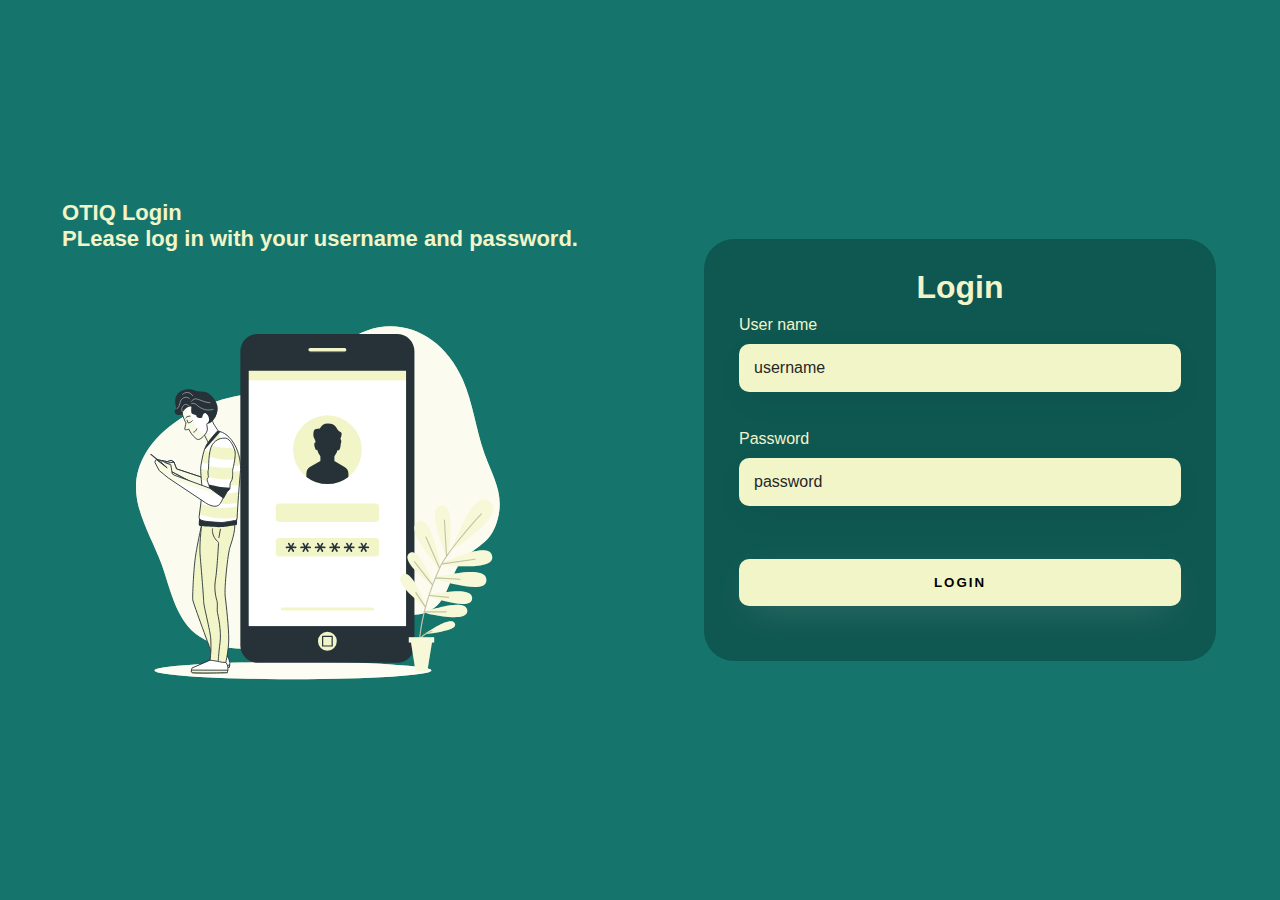
<file: Flask/templates/login.html>
<!DOCTYPE html>
<html lang="en">
<head>
    <meta charset="UTF-8">
    <meta http-equiv="X-UA-Compatible" content="IE=edge">
    <meta name="viewport" content="width=device-width, initial-scale=1.0">
    <link rel="stylesheet" href="../static/css/login.css">
    <title>Kereső</title>
</head>

<body>
    <div class="main-login">
        <div class="left-login">
            <h1>OTIQ Login <br> PLease log in with your username and password.</h1>
            <img src="../static/img/login.svg" class="left-login-image" alt="Bejelentkező animáció">
        </div>
        <form action="/query" method="post">
        <div class="right-login">
            <div class="card-login">
                <h1>Login</h1>
                
                <div class="textfield">
                    <label for="username">User name</label>
                    <input type="text" id="username" name="username" placeholder="username" autocomplete="no"><br>
                </div>
                <div class="textfield">
                    <label for="password">Password</label>
                    <input type="password" id="password" name="password" placeholder="password" autocomplete="no"><br>
                </div>
                <input type="submit"  value="Login" class="btn btn-primary">
                </form>
            </div>
        </div>
    </div>
</body>
</html>
</file>
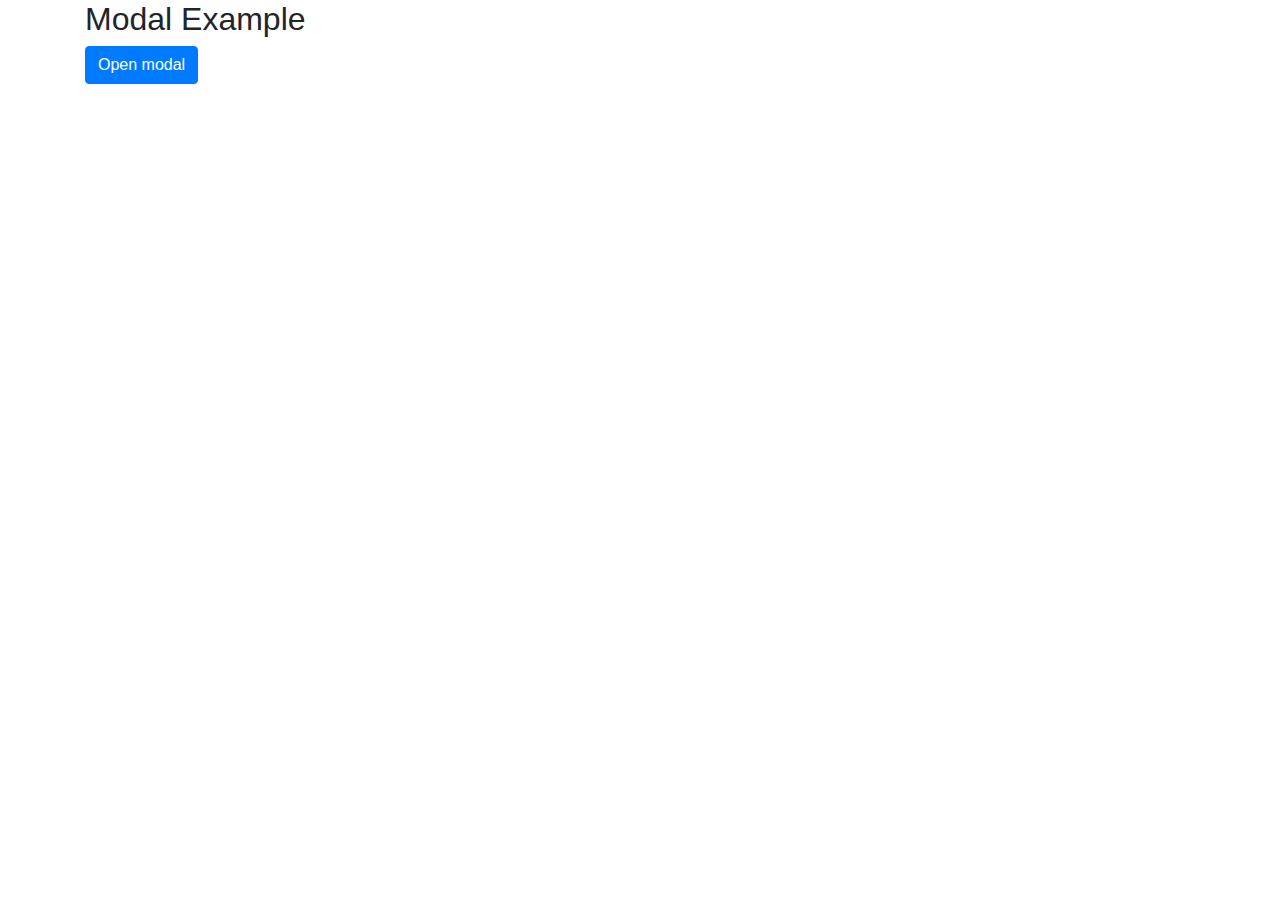
<file: Flask/templates/modal.html>
<!DOCTYPE html>
<html lang="en">
<head>
  <title>Bootstrap Example</title>
  <meta charset="utf-8">
  <meta name="viewport" content="width=device-width, initial-scale=1">
  <link rel="stylesheet" href="https://cdn.jsdelivr.net/npm/bootstrap@4.6.1/dist/css/bootstrap.min.css">

  <script src="https://cdn.jsdelivr.net/npm/jquery@3.5.1/dist/jquery.slim.min.js"></script>
  <script src="https://cdn.jsdelivr.net/npm/popper.js@1.16.1/dist/umd/popper.min.js"></script>
  <script src="https://cdn.jsdelivr.net/npm/bootstrap@4.6.1/dist/js/bootstrap.bundle.min.js"></script>

</head>
<body>

<div class="container">
  <h2>Modal Example</h2>
  <!-- Button to Open the Modal -->
  <button type="button" class="btn btn-primary" data-toggle="modal" data-target="#myModal">
    Open modal
  </button>

  <!-- The Modal -->
  <div class="modal" id="myModal">
    <div class="modal-dialog">
      <div class="modal-content">
      
        <!-- Modal Header -->
        <div class="modal-header">
          <h4 class="modal-title">Modal Heading</h4>
          <button type="button" class="close" data-dismiss="modal">&times;</button>
        </div>
        
        <!-- Modal body -->
        <div class="modal-body">
          Modal body..
        </div>
        
        <!-- Modal footer -->
        <div class="modal-footer">
          <button type="button" class="btn btn-danger" data-dismiss="modal">Close</button>
        </div>
        
      </div>
    </div>
  </div>
  
</div>

</body>
</html>
</file>
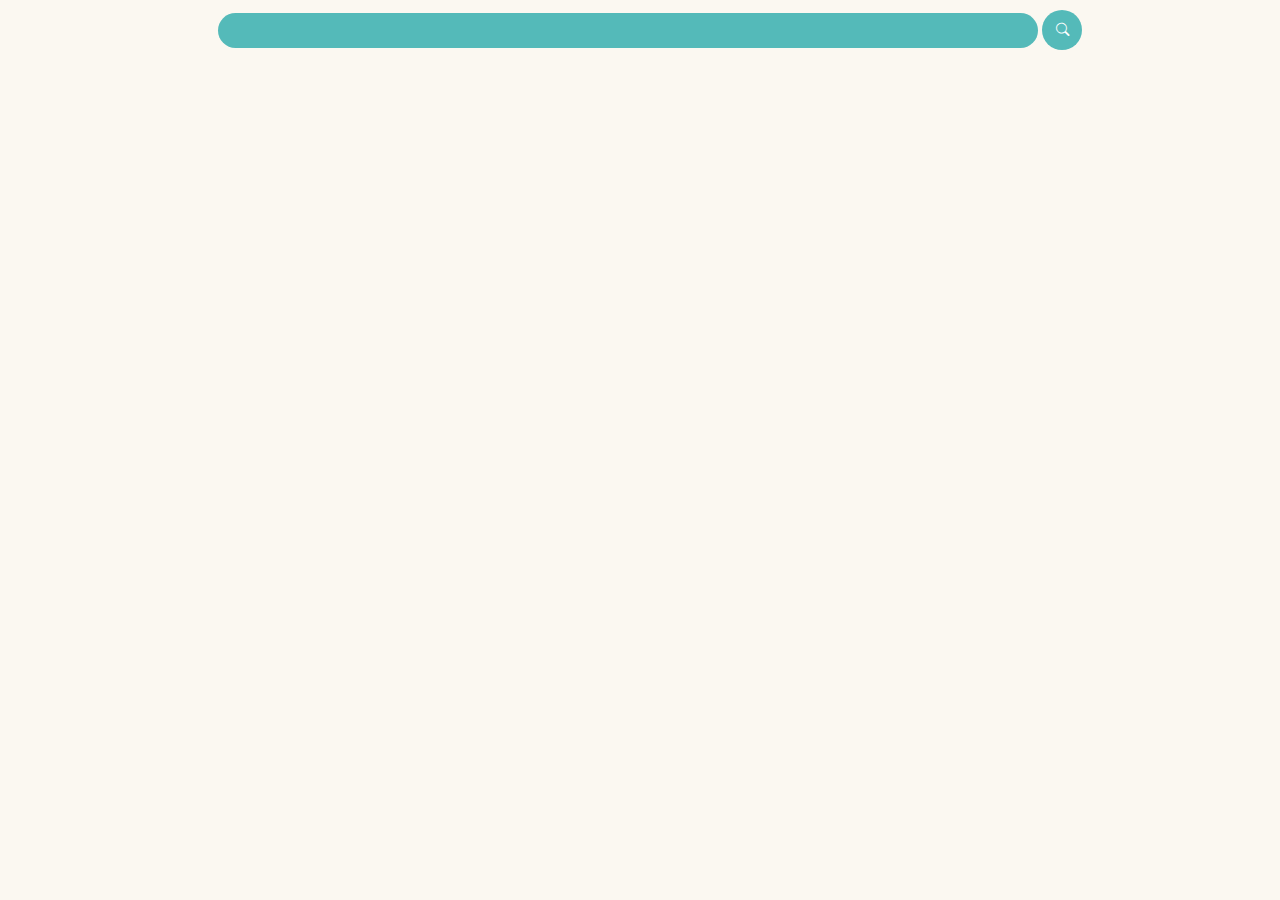
<file: Flask/templates/query_1.html>
<!DOCTYPE html>
<html lang="en">
<head>
    <meta charset="UTF-8">
    <meta http-equiv="X-UA-Compatible" content="IE=edge">
    <meta name="viewport" content="width=device-width, initial-scale=1.0 shrink-to-fit=no" >
    <link href="https://cdn.jsdelivr.net/npm/bootstrap@5.1.3/dist/css/bootstrap.min.css" rel="stylesheet" integrity="sha384-1BmE4kWBq78iYhFldvKuhfTAU6auU8tT94WrHftjDbrCEXSU1oBoqyl2QvZ6jIW3" crossorigin="anonymous">
    <link rel="stylesheet" href="../static/css/query.css">
    <link rel="stylesheet" href="https://cdn.jsdelivr.net/npm/bootstrap-icons@1.8.1/font/bootstrap-icons.css">
    <title>Kereső</title>

</head>
<body data-theme="light">
    <div class="wrapper">
        <form action="/query_str" method="post">
            <div class="search_box">
                <input type="text" class="input_search" id="query_str" name="query_str"  value=""  >
                <button class="search_btn" type="submit"><i class="bi bi-search"></i></button>
            </div>
        </form>
    </div>



    <button class="theme-switcher" id="button" onclick="handleDarkModeToggle()">
        <i class="darkmode-icon" id="switcher"></i>
    </button>
    <script src="../static/js/main.js"></script>
    
</body>
</html>
</file>
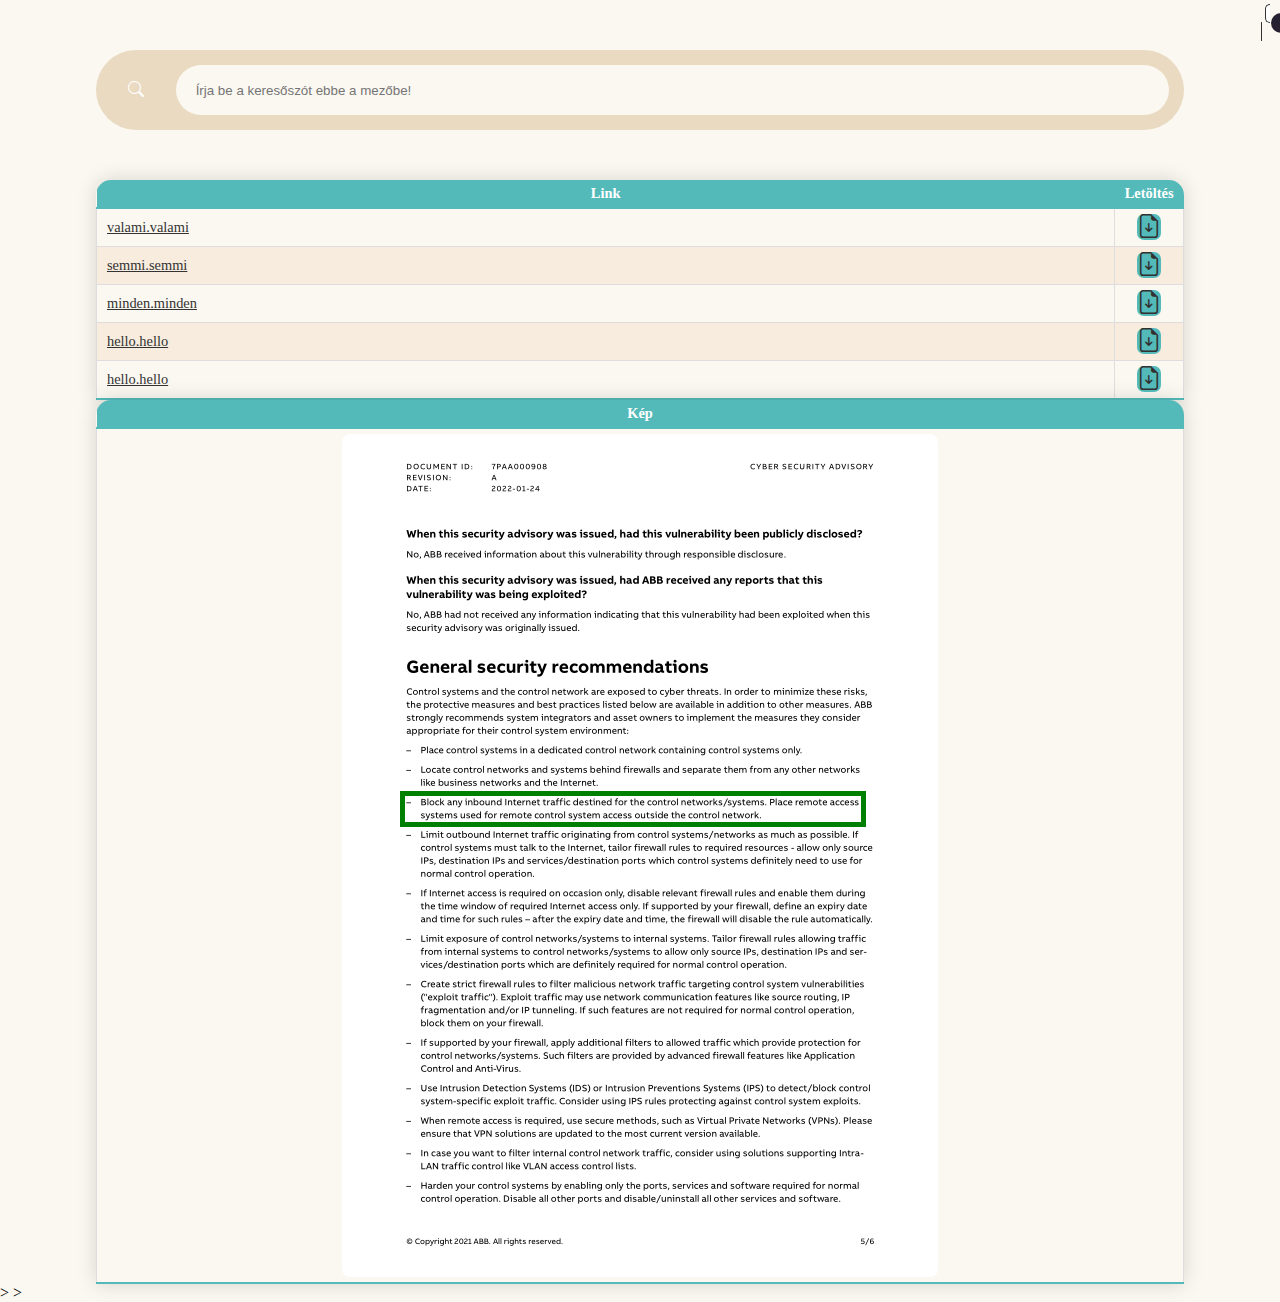
<file: html/views/index_Redesign.html>
<!DOCTYPE html>
<html lang="en">
<head>
    <meta charset="UTF-8">
    <meta http-equiv="X-UA-Compatible" content="IE=edge">
    <meta name="viewport" content="width=device-width, initial-scale=1.0 shrink-to-fit=no" >
    <link href="https://cdn.jsdelivr.net/npm/bootstrap@5.1.3/dist/css/bootstrap.min.css" rel="stylesheet" integrity="sha384-1BmE4kWBq78iYhFldvKuhfTAU6auU8tT94WrHftjDbrCEXSU1oBoqyl2QvZ6jIW3" crossorigin="anonymous">
    <link rel="stylesheet" href="../public/index.css">
    <link rel="stylesheet" href="https://cdn.jsdelivr.net/npm/bootstrap-icons@1.8.1/font/bootstrap-icons.css">
    <title>Kereső</title>

</head>
<body data-theme="light">
    <div class="wrapper">
        <div class="search_box">
            <div class="search_btn">
                <i class="bi bi-search"></i>
            </div>
            <input type="text" class="input_search" placeholder="Írja be a keresőszót ebbe a mezőbe!">
        </div>
    </div>

    
    
   


<div class="container">
    <div class="row align-items-start">
     
        <div class="col-md-3">
            <!--   Col1-->
            <table class="content-table">
                <thead>
                    <tr>
                        <th>Link</th>
                        <th>Letöltés</th>
                        
                    </tr>
                </thead>
                <tbody>
                    <tr >
                        
                        <td class="link"><a href="url">valami.valami</a></td>
                        <td class="download" ><i class="bi bi-file-earmark-arrow-down download_icon"></i></td>
                       
                    </tr>
                    <tr>
                        <td class="link"><a href="url">semmi.semmi</a></td>
                        <td class="download"><i class="bi bi-file-earmark-arrow-down download_icon"></i></td>
                    </tr>
                    <tr>
                        <td class="link"><a href="url">minden.minden</a></td>
                        <td class="download"><i class="bi bi-file-earmark-arrow-down download_icon"></i></td>
                    </tr>
                    <tr>
                        <td class="link"><a href="url">hello.hello</a></td>
                        <td class="download"><i class="bi bi-file-earmark-arrow-down download_icon"></i></td>
                    </tr>
                    <tr>
                        <td class="link"><a href="url">hello.hello</a></td>
                        <td class="download"><i class="bi bi-file-earmark-arrow-down download_icon"></i></td>
                    </tr>
                </tbody>
            </table>
            
        </div>
        <div class="col-md-9" >
            <!--   Col2-->
            <table class="content-table">
                <thead>
                    <tr>
                   
                        <th>Kép</th>
                    </tr>
                </thead>
                <tbody>
                    <tr >
                        
                      
                        <td class="pic" rowspan="0" width="81%" ><img src="p0rect.png" alt=""></td>
                    </tr>
                    
                </tbody>
            </table>
            
        </div>
       
        
    
    </div>
    
    
</div>





<!-- container  -->>
<!-- row align start-->>

    <div class="theme-switcher">
        <input type="checkbox" class="checkbox" id="checkbox">
        <label for="checkbox" class="label">
            <i class="bi bi-moon-stars"></i>
            <i class="bi bi-brightness-high"></i>
            <div class="ball"></div>
        </label>
    </div>
    <script src="./main.js"></script>
    
</body>
</html>
</file>
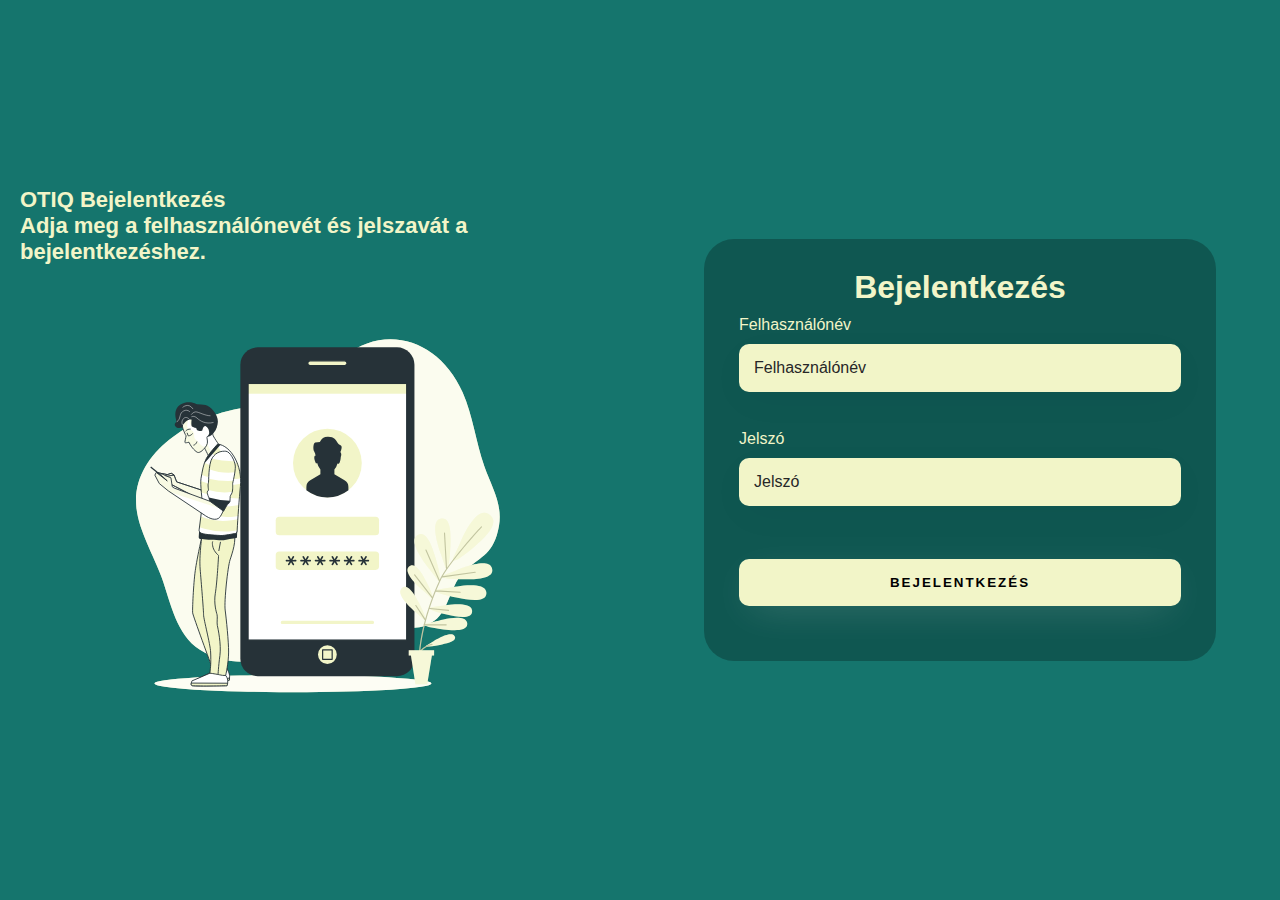
<file: html/views/login.html>
<!DOCTYPE html>
<html lang="en">
<head>
    <meta charset="UTF-8">
    <meta http-equiv="X-UA-Compatible" content="IE=edge">
    <meta name="viewport" content="width=device-width, initial-scale=1.0">
    <link rel="stylesheet" href="../public/login.css">
    <title>Kereső</title>
</head>

<body>
    <div class="main-login">
        <div class="left-login">
            <h1>OTIQ Bejelentkezés <br> Adja meg a felhasználónevét és jelszavát a bejelentkezéshez.</h1>
            <img src="login.svg" class="left-login-image" alt="Bejelentkező animáció">
        </div>
        <form action="/index.html">
        <div class="right-login">
            <div class="card-login">
                <h1>Bejelentkezés</h1>
                
                <div class="textfield">
                    <label for="username">Felhasználónév</label>
                    <input type="text" id="username" name="username" placeholder="Felhasználónév" autocomplete="no"><br>
                </div>
                <div class="textfield">
                    <label for="password">Jelszó</label>
                    <input type="password" id="password" name="password" placeholder="Jelszó" autocomplete="no"><br>
                </div>
                <input type="submit" value="Bejelentkezés" >
                </form>
            </div>
        </div>
    </div>
</body>
</html>
</file>
<file: Flask/static/css/login.css>
/*alap színek*/
:root{
    --color1: #15756d;
    --color2: #C1DEAE;
    --color3: #F2F5C8;
    --color4: #7c7c3d;
}

/*oldal alapja*/
body{
    margin: 0;
    font-family: 'Lucida Sans', 'Lucida Sans Regular', 'Lucida Grande', 'Lucida Sans Unicode', Geneva, Verdana, sans-serif;
}

body * {
    box-sizing: border-box;
}

/*az egész bejelentkező felület*/
.main-login{
    width: 100vw;
    height: 100vh;
    background: var(--color1);
    display: flex;
    justify-content: center;
    align-items: center; 
}

/*bejelentkező felölet bal oldala (kép és felette a szöveg)*/
.left-login{
    width: 50vw;
    height: 100vh;
    display: flex;
    justify-content: center;
    align-items: center; 
    flex-direction: column; 
    background: var(--color1);

}

/*bal oldali bejelentkező rész szövege*/
.left-login > h1{
    padding: 20px;
    font-size: 22px;
    color: var(--color3)
}

/*bal oldali bejelentkező rész képe*/
.left-login-image{
    width: 35vw;
}

/*jobb oldali bejelentkező felület*/
.right-login{
    width: 50vw;
    height: 100vh;
    display: flex;
    justify-content: center;
    align-items: center; 
}

/*jobb oldalon elhelyezkedő "kártya"*/
.card-login{
    width: 80%;
    display: flex;
    justify-content: center;
    align-items: center; 
    flex-direction: column;
    padding: 30px 35px;
    background: rgba(0, 0, 0, 0.253);
    border-radius: 30px;
}

/*jobb oldali kártya fő szövege*/
.card-login > h1{
    color: var(--color3);
    font-weight: 800;
    margin: 0;
}

/*jobb oldali kártya bejelentkezés gombja*/
.card-login input[type="submit"]{
    width: 100%;
    padding: 16px;
    margin: 25px;
    border: none;
    border-radius: 10px;
    outline: none;
    text-transform: uppercase;
    font-weight: 800;
    letter-spacing: 2px;
    color: black;
    background: var(--color3);
    cursor: pointer;
    box-shadow: 0px 10px 40px -12px rgba(253, 253, 253, 0.212);
    text-align: center;
}

/*jobb oldali kártya bejelentkezés gombja ha rávisszük az egeret*/
.card-login input[type="submit"]:hover{
    width: 100%;
    padding: 16px;
    margin: 25px;
    border: none;
    border-radius: 10px;
    outline: none;
    text-transform: uppercase;
    font-weight: 800;
    letter-spacing: 2px;
    color: black;
    background: var(--color2);
    cursor: pointer;
    box-shadow: 0px 10px 40px -12px rgba(253, 253, 253, 0.212);
    text-align: center;
}

/*jobb oldali beviteli mezők*/
.textfield{
    width: 100%;
    display: flex;
    flex-direction: column;
    align-items: flex-start;
    justify-content: center;
    margin: 10px 0px;
}

/*jobb oldali beviteli mezők inputja*/
.textfield > input{
    width: 100%;
    border: none;
    border-radius: 10px;
    padding: 15px;
    background: var(--color3);
    color: black;
    font-size: 12pt;
    box-shadow: 0px 10px 40px rgba(0, 0, 0, 0.027);
    outline: none;
    box-sizing: border-box;
}

/*jobb oldali beviteli mezők label-jei (felhasználónév, jelszó)*/
.textfield > label{
    color: var(--color3);
    margin-bottom: 10px;
    text-align: center;
}

/*input mező placeholder-je*/
.textfield > input::placeholder{
    color: rgb(39, 39, 39);
    font-family: 'Lucida Sans', 'Lucida Sans Regular', 'Lucida Grande', 'Lucida Sans Unicode', Geneva, Verdana, sans-serif;
}

/*ha a képernyő mérete kisebb mint 850 pixel*/
@media only screen and (max-width: 950px){
    .card-login{
        width: 85%;
    }
}

/*ha a képernyő mérete kisebb mint 600 pixel*/
@media only screen and (max-width: 600px){
    .main-login{
        flex-direction: column;
    }
    
    .left-login{
        display: none;
    }

    .card-login{
        width: 100%;
    }

    .card-login input[type="submit"]{
        letter-spacing: 0px;
    }
}
</file>
<file: Flask/static/css/query.css>
/*BODY*/
:root{
    --color-1: #FBF8F1; /*backgorund, search-input*/ 
    --color-2: #e0dad0; /*search-box, */
    --color-3: #54BAB9; /*search-btn, table header, border-top, border-bottom*/
    --color-4: white;
    --color-5: rgb(49, 49, 49); 
    --color-6: #dddddd; /*table inner border*/
    --color-7: #F7ECDE; /*even table row, */
    --color-8: #333333;
    --switch: #54BAB9;
}

.darkmode{
    --color-1: #0e0e0e; /*backgorund, search-input*/ 
    --color-2: #423F3E; /*search-box, */
    --color-3: #2B2B2B; /*search-btn, table header, border-top, border-bottom*/
    --color-4: white;
    --color-5: rgb(150, 150, 150); 
    --color-6: #2B2B2B; /*table inner border*/
    --color-7: #1b1b1b; /*even table row, */
    --color-8: rgb(92, 255, 233);
    --switch: #565656;
}

body{
    background: var(--color-1);
    transition: all 350ms linear;
    margin: 0;
    padding: 0;
    box-sizing: border-box;
}

/*SÖTÉT VILÁGOS MÓD KAPCSOLÓ*/
.theme-switcher{
    position: absolute;
    right: 10px;
    top: 5px;
    background-color: var(--switch);
    color: var(--color-8);
    outline: none;
    border: none;
    width: 30px;
    height: 30px;
    border-radius: 50px;
}

/*KERESŐ*/
.wrapper{
    padding: 10px;
    margin: 0 auto;
    display: flex;
    justify-content: center;
    align-items: center;
    margin-top: 10px;
    margin-bottom: 20px;
}

.search_box input[class="input_search"]{
    width: 800px;
    border: none;
    background-color: var(--color-3);
    color: white;
    border-radius: 20px;;
    padding: 10px;
}
::placeholder{
    color: white;
}

.search_box input[class="input_search"]:focus{
    outline: none;
}

.search_box .search_btn{
    background-color: var(--color-3);
    height: 40px;
    width: 40px;
    border: none;
    border-radius: 50%;
    color: white;
}

/*TÁBLÁZAT*/
table {
    border-radius: 15px 15px 15px 15px;   
}

.content-table{
    margin-left: auto;
    margin-right: auto;
    border-collapse: collapse;
    border-radius: 15px 15px 15px 15px;
    box-shadow: 0 0 20px rgba(0,0,0,0.15);
    overflow: hidden;
    font-size: 0.9em;
    width: 100%;
}

.th_1{
    background-color: var(--color-3);
    color: white;   
}

.content-table th, .content-table td{
    padding: 5px 10px;
    border-radius: 15px 15 px 0 0;
}

.view{
    vertical-align: center;
    text-align: center;
    width: 30px;
    height: 30px;
    color: var(--color-3);   
}

.view_icon{
    vertical-align: center;
    text-align: center;
    font-size: x-large;
    color: var(--color-5);  
    background-color: var(--color-3);
    border-radius: 7px;
}

.content-table tbody tr{
    border-bottom: 1px solid var(--color-6);
}

.content-table tbody tr:nth-of-type(even){
    background-color: var(--color-7);
}

.content-table tbody tr:last-of-type{
    border-bottom: 2px solid var(--color-3);
    border-radius: 15px;
}

.content-table tbody tr:first-of-type{
    border-top: 2px solid var(--color-3);
}

a:link{
    color: var(--color-8);
}

/*MOBIL NÉZET*/
@media only screen and (max-width: 1300px){
    .content-table{
        width: 100%;
    }

    .wrapper{
        margin: 0 auto;
        width: 100%; 
    }
    
    .search_box input[class="input_search"]{
        width: 800px;
    }

    .theme-switcher{
        display: none;
    }
}

@media only screen and (max-width: 1100px){
    .search_box input[class="input_search"]{
        width: 500px;
    }

    .percent, .page{
        display: none;
    }
}

@media only screen and (max-width: 600px){
    .search_box input[class="input_search"]{
        width: 300px;
    }
}
</file>
<file: html/public/index.css>
/*mindenre vonatkozik*/
*{
    margin: 0;
    padding: 0;
    box-sizing: border-box;
}

body{
    transition: all 350ms linear;
}

/*vilagos tema szinei*/
body[data-theme="light"]{
    --color-1: #FBF8F1; /*backgorund, search-input*/ 
    --color-2: #E9DAC1; /*search-box, */
    --color-3: #54BAB9; /*search-btn, table header, border-top, border-bottom*/
    --color-4: white;
    --color-5: rgb(49, 49, 49); 
    --color-6: #dddddd; /*table inner border*/
    --color-7: #F7ECDE; /*even table row, */
    --color-8: #333333;
}

/*sotet tema szinei*/
body[data-theme="dark"]{
    --color-1: #1a1a1a; /*backgorund, search-input*/ 
    --color-2: #423F3E; /*search-box, */
    --color-3: #2B2B2B; /*search-btn, table header, border-top, border-bottom*/
    --color-4: white;
    --color-5: rgb(241, 228, 228); 
    --color-6: #2B2B2B; /*table inner border*/
    --color-7: #0f0f0f; /*even table row, */
    --color-8: rgb(92, 255, 233);
}

.theme-switcher{
    position: absolute;
    right: 10px;
    top: 5px;
}

.checkbox{
    width: 0;
    height: 0;
    visibility: hidden;
}

.label{
    cursor: pointer;
    height: 30px;
    width: 60px;
    background-color: rgb(255, 255, 255);
    border: 0.1px solid var(--color-5);
    border-radius: 50px;
    text-indent: -9999px;
}

.label::after{
    position: absolute;
    content: '';
    width: 20px;
    height: 20px;
    border-radius: 50px;
    background-color: #252130;
    top: 50%;
    left: 10px;
    transform: translateY(-50%);
    transition: .5s ease;
}

input:checked + label{
    background-color: var(--color-5);
}

input:checked + label::after{
    background-color: rgb(255, 255, 255);
    left: calc(100% - 25px);
}

.bi-moon-stars{
    color: transparent;
}

.bi-brightness-high{
    color: transparent;
}

/*az oldal alapja*/
body{
    background: var(--color-1);
}

/*a képre vonatkozik (táblázat jobb szélső oszlopa)*/
img{
    border-radius: 8px;
    display: block;
    margin-left: auto;
    margin-right: auto;
    max-width: 100%;
}

/*ha a képre visszük az egeret akkor mi törtéjen*/
img:hover{
    cursor: zoom-in;
}

/*a képre ha rákattintunk az egeret akkor mi történjen*/
img:active {
    overflow: hidden;
    transition: transform .5s ease;
    transform: scale(1.5);
}

/*a kereső dobozt körbevevő alakzat*/
.wrapper{
    min-height: 20vh;
    display: flex;
    justify-content: center;
    align-items: center;
}

a:link{
    color: var(--color-8);
}

/*kereső*/
.search_box{
    background: var(--color-2);
    position: relative;
    padding: 15px;
    border-radius: 50px;
    display: flex;
    width: 1000px;
    
}

/*kereső gombja*/
.search_box .search_btn{
    width: 50px;
    height: 50px;
    border-radius: 50%;
    background: var(--color-3);
    display: flex;
    justify-content: center;
    align-items: center;
    color: var(--color-4);
    margin-right: 15px;
    cursor: pointer;
}

/*kereső input mezeje*/
.search_box .input_search{
    outline: none;
    border: 0;
    background: var(--color-1);
    color: var(--color-5);
    padding: 15px 20px;
    width: 1000px;
    height: 50px;
    border-radius: 50px;
}

/*táblázatot alakítja*/
.content-table{
    margin-left: auto;
    margin-right: auto;
    border-collapse: collapse;
    border-radius: 15px 15px 0 0;
    box-shadow: 0 0 20px rgba(0,0,0,0.15);
    overflow: hidden;
    font-size: 0.9em;
    min-width: 400px;
    width: 80%;
}

/*táblázat fejlécének sorait módosítja*/
.content-table thead tr{
    background-color: var(--color-3);
    color: var(--color-4);
    text-align: center;
    font-weight: bold;
}

/*táblázat th és td értékeit módosítja*/
.content-table th, .content-table td{
    padding: 5px 10px;
}

.download{
    vertical-align: center;
    text-align: center;
    width: 30px;
    height: 30px;
    color: var(--color-3); 
    
}

.download_icon{
    vertical-align: center;
    text-align: center;
    font-size: x-large;
    
    color: var(--color-5);  
    background-color: var(--color-3);
    border-radius: 7px;
}


/*azokat a td értékeket módosítja amelyiknek az osztálya btn (gomb)*/
.content-table td[class="btn"]{
    margin: 10px;
    background-color: var(--color-3);
    width: 30px;
    height: 30px;
    display: flex;
    justify-content: center;
    align-items: center;
    color: var(--color-4);
    vertical-align: center;
    text-align: center;
}

@media (min-width: 900px) {
    .container{
        max-width: 1900px;
    }
}

/*td-t módosítja*/
td {
    border: 1px solid var(--color-6);
}

/*azokat a td-ket módosítja amelyiknek az osztálya pic (kép)*/
.content-table td[class="pic"]{
    overflow: hidden;
}

/*azokat a td-ket módosítja, amelyiknek az osztálya link*/
.content-table td[class="link"]{
    max-width: 150px;
    overflow: hidden;
}

/*a táblázat fő részében a tr-eket módosítja*/
.content-table tbody tr{
    border-bottom: 1px solid var(--color-6);
}

/*páratlan sorokat módosítja a táblázat fő részében*/
.content-table tbody tr:nth-of-type(even){
    background-color: var(--color-7);
}

/*utolsó sort módosítja a táblázat fő részében*/
.content-table tbody tr:last-of-type{
    border-bottom: 2px solid var(--color-3);
}

/*első sort moódosítja a táblázat fő részében*/
.content-table tbody tr:first-of-type{
    border-top: 2px solid var(--color-3);
}

/*ha a maximum szélesség 1300px alá csökken, akkor*/
@media only screen and (max-width: 1300px){
    .content-table{
        width: 85%; /*táblázat mérete csökkenjen 85%-ra*/
    }

    .search_box{
        width: 85%; /*keresp mérete is csökkenjen 85%-ra*/
    }
    .search_box .search_btn{
        background: none; /*a gomb háttérszíne ne látszódjon (torzulna)*/
    }
}

/*ha a maximum szélesség 600px alá csökken, akkor*/
@media only screen and (max-width: 600px){
    .content-table{
        width: 90%;
    }

    .search_box{
        width: 90%;
    }

    .search_box .search_btn{
        background: none;
    }

    .serch_box .input_search{} 
    
    ::placeholder{
        color: var(--color-1); /*a kereső placeholder-jét le kell venni (nem férne ki)*/
    }

    .theme-switcher{
        display: none;
    }
}
</file>
<file: html/public/login.css>
/*alap színek*/
:root{
    --color1: #15756d;
    --color2: #C1DEAE;
    --color3: #F2F5C8;
    --color4: #7c7c3d;
}

/*oldal alapja*/
body{
    margin: 0;
    font-family: 'Lucida Sans', 'Lucida Sans Regular', 'Lucida Grande', 'Lucida Sans Unicode', Geneva, Verdana, sans-serif;
}

body * {
    box-sizing: border-box;
}

/*az egész bejelentkező felület*/
.main-login{
    width: 100vw;
    height: 100vh;
    background: var(--color1);
    display: flex;
    justify-content: center;
    align-items: center; 
}

/*bejelentkező felölet bal oldala (kép és felette a szöveg)*/
.left-login{
    width: 50vw;
    height: 100vh;
    display: flex;
    justify-content: center;
    align-items: center; 
    flex-direction: column; 
    background: var(--color1);

}

/*bal oldali bejelentkező rész szövege*/
.left-login > h1{
    padding: 20px;
    font-size: 22px;
    color: var(--color3)
}

/*bal oldali bejelentkező rész képe*/
.left-login-image{
    width: 35vw;
}

/*jobb oldali bejelentkező felület*/
.right-login{
    width: 50vw;
    height: 100vh;
    display: flex;
    justify-content: center;
    align-items: center; 
}

/*jobb oldalon elhelyezkedő "kártya"*/
.card-login{
    width: 80%;
    display: flex;
    justify-content: center;
    align-items: center; 
    flex-direction: column;
    padding: 30px 35px;
    background: rgba(0, 0, 0, 0.253);
    border-radius: 30px;
}

/*jobb oldali kártya fő szövege*/
.card-login > h1{
    color: var(--color3);
    font-weight: 800;
    margin: 0;
}

/*jobb oldali kártya bejelentkezés gombja*/
.card-login input[type="submit"]{
    width: 100%;
    padding: 16px;
    margin: 25px;
    border: none;
    border-radius: 10px;
    outline: none;
    text-transform: uppercase;
    font-weight: 800;
    letter-spacing: 2px;
    color: black;
    background: var(--color3);
    cursor: pointer;
    box-shadow: 0px 10px 40px -12px rgba(253, 253, 253, 0.212);
    text-align: center;
}

/*jobb oldali kártya bejelentkezés gombja ha rávisszük az egeret*/
.card-login input[type="submit"]:hover{
    width: 100%;
    padding: 16px;
    margin: 25px;
    border: none;
    border-radius: 10px;
    outline: none;
    text-transform: uppercase;
    font-weight: 800;
    letter-spacing: 2px;
    color: black;
    background: var(--color2);
    cursor: pointer;
    box-shadow: 0px 10px 40px -12px rgba(253, 253, 253, 0.212);
    text-align: center;
}

/*jobb oldali beviteli mezők*/
.textfield{
    width: 100%;
    display: flex;
    flex-direction: column;
    align-items: flex-start;
    justify-content: center;
    margin: 10px 0px;
}

/*jobb oldali beviteli mezők inputja*/
.textfield > input{
    width: 100%;
    border: none;
    border-radius: 10px;
    padding: 15px;
    background: var(--color3);
    color: black;
    font-size: 12pt;
    box-shadow: 0px 10px 40px rgba(0, 0, 0, 0.027);
    outline: none;
    box-sizing: border-box;
}

/*jobb oldali beviteli mezők label-jei (felhasználónév, jelszó)*/
.textfield > label{
    color: var(--color3);
    margin-bottom: 10px;
    text-align: center;
}

/*input mező placeholder-je*/
.textfield > input::placeholder{
    color: rgb(39, 39, 39);
    font-family: 'Lucida Sans', 'Lucida Sans Regular', 'Lucida Grande', 'Lucida Sans Unicode', Geneva, Verdana, sans-serif;
}

/*ha a képernyő mérete kisebb mint 850 pixel*/
@media only screen and (max-width: 950px){
    .card-login{
        width: 85%;
    }
}

/*ha a képernyő mérete kisebb mint 600 pixel*/
@media only screen and (max-width: 600px){
    .main-login{
        flex-direction: column;
    }
    
    .left-login{
        display: none;
    }

    .card-login{
        width: 100%;
    }

    .card-login input[type="submit"]{
        letter-spacing: 0px;
    }
}
</file>
